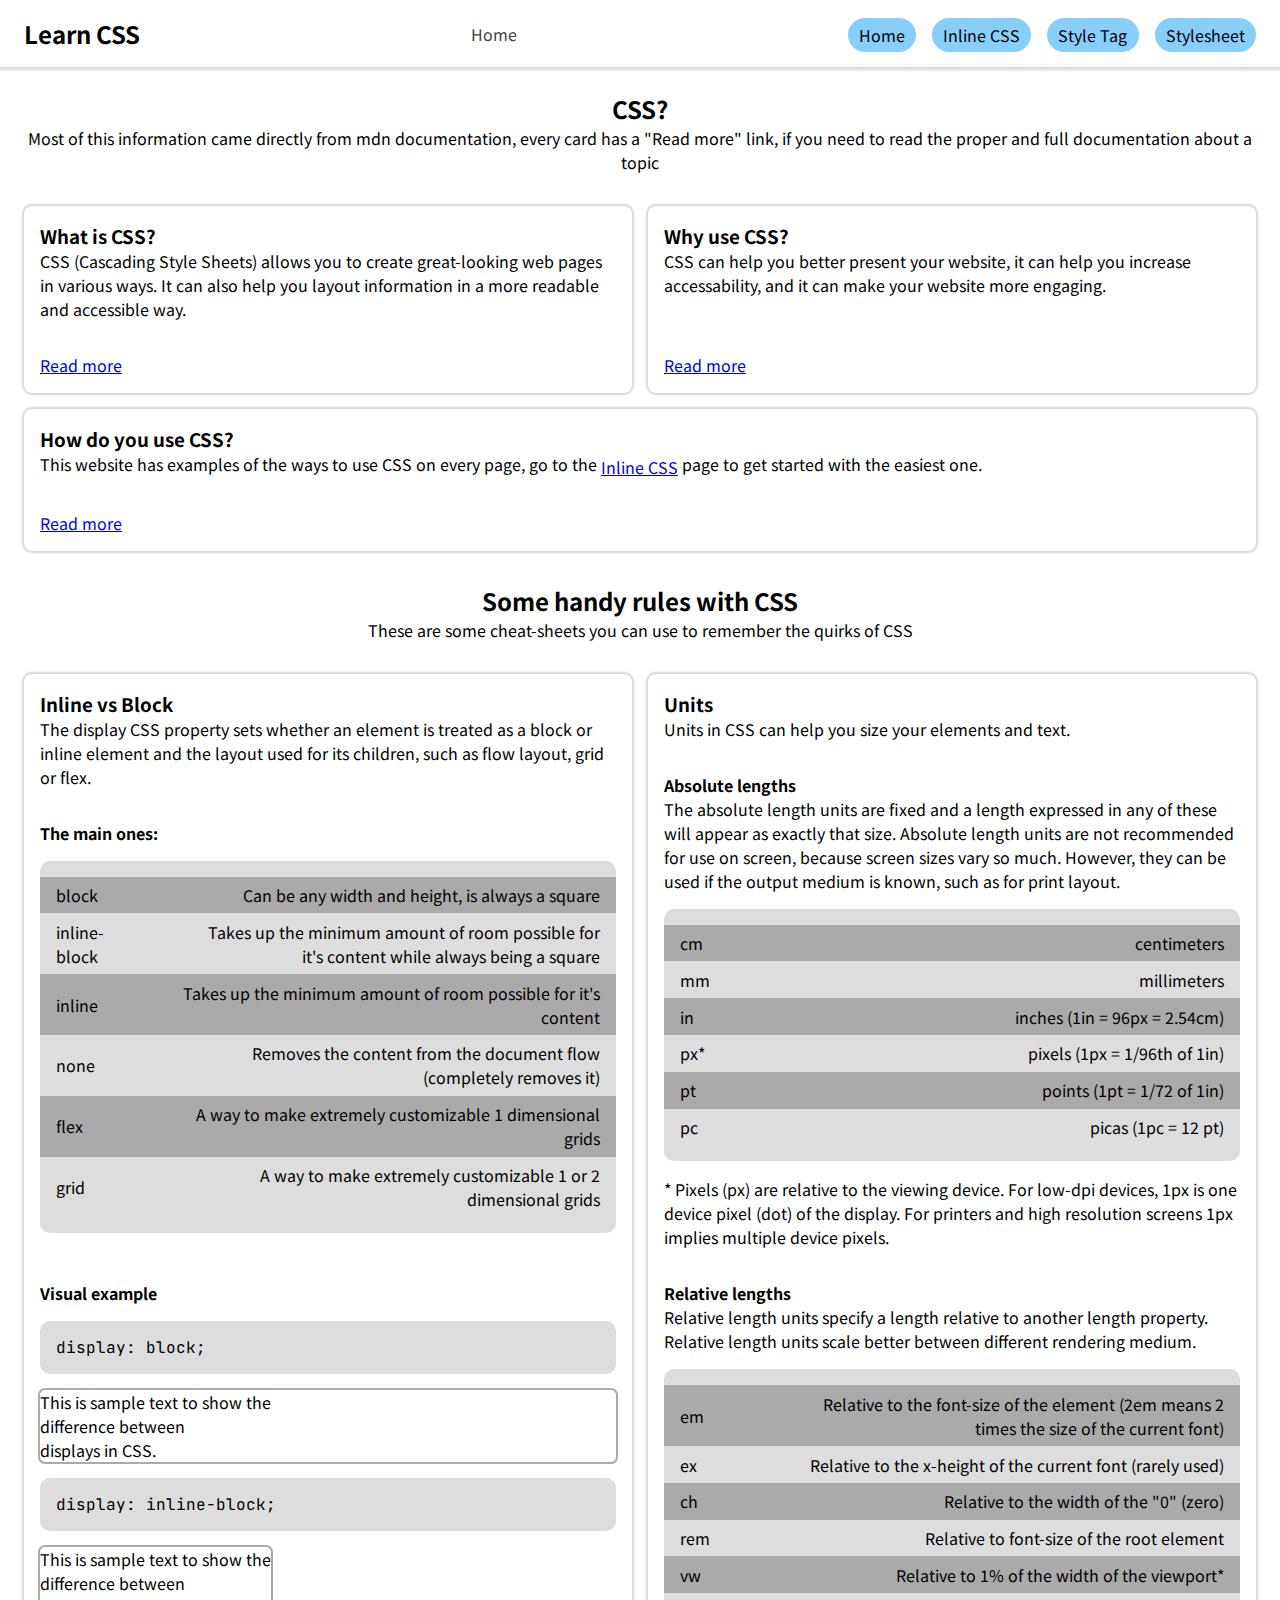
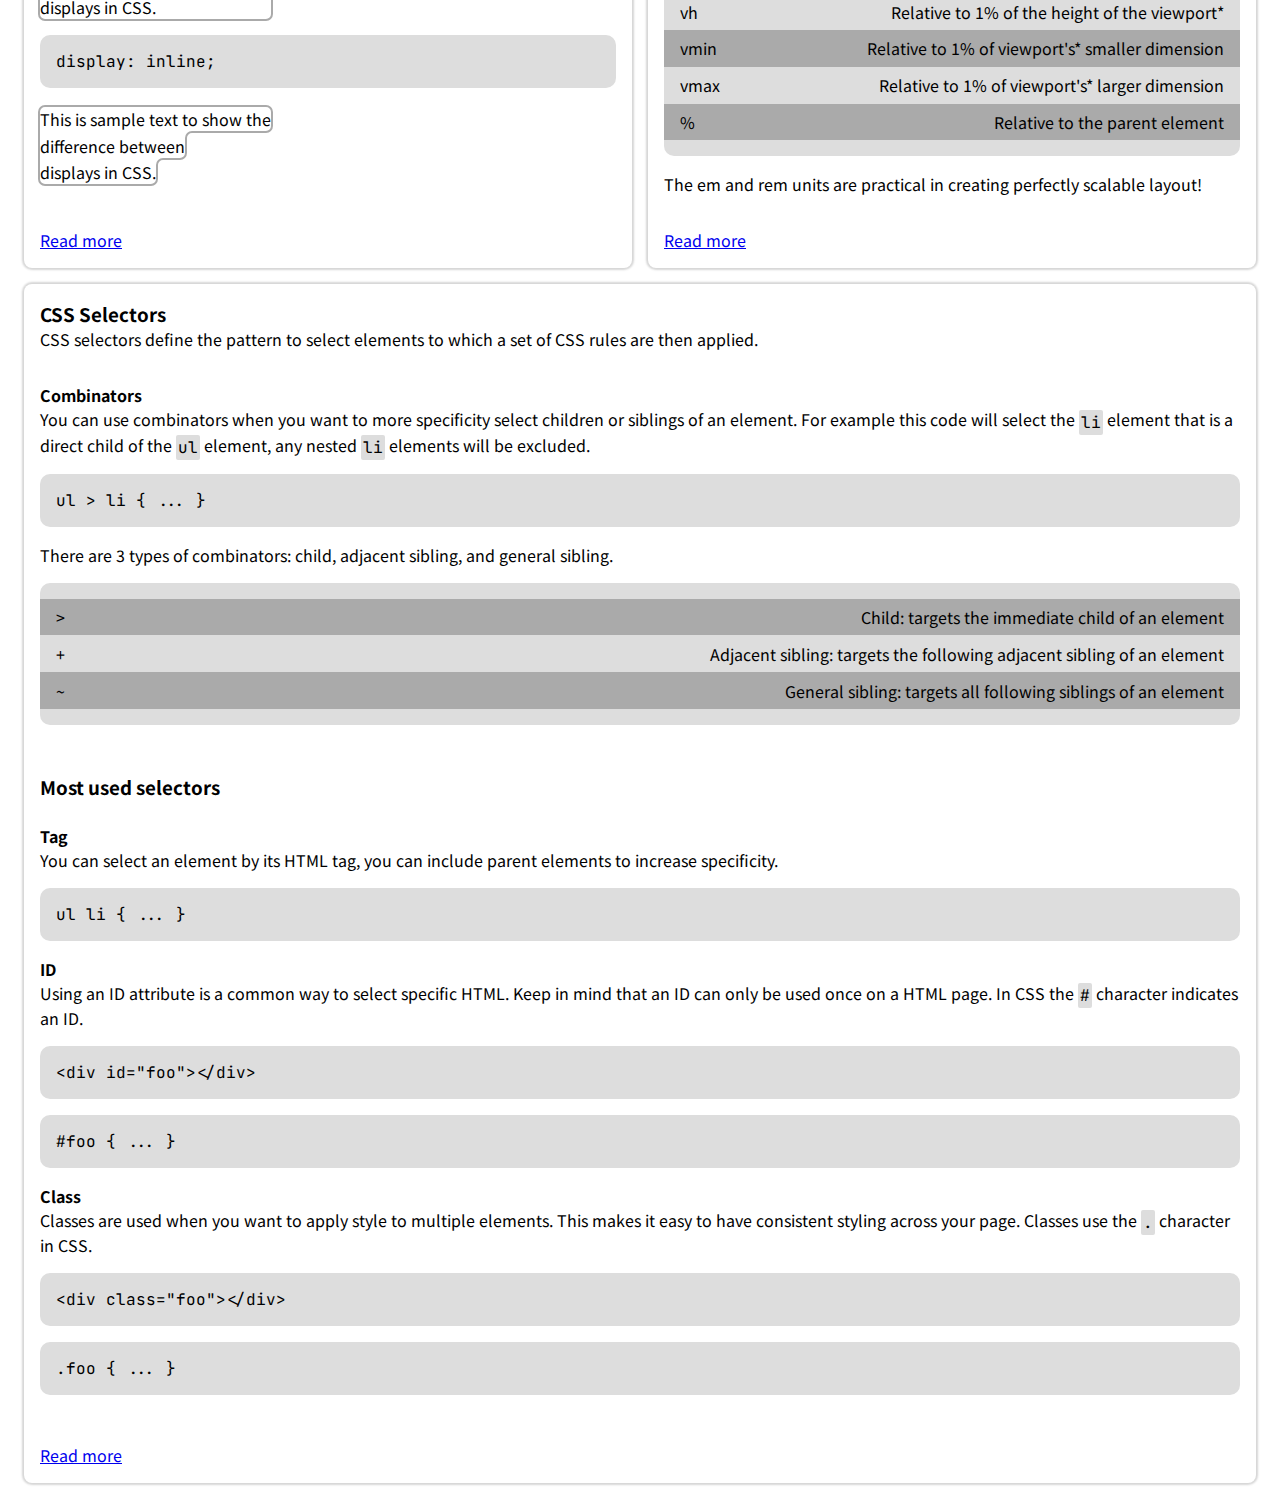
<file: index.html>
<!DOCTYPE html>
<html lang="en">
  <head>
    <meta charset="UTF-8" />
    <meta http-equiv="X-UA-Compatible" content="IE=edge" />
    <meta name="viewport" content="width=device-width, initial-scale=1.0" />
    <link rel="stylesheet" href="global.css" />
    <link rel="stylesheet" href="index.css" />
    <title>Learn CSS</title>
  </head>
  <body>
    <div class="wrapper">
      <header>
        <h2>Learn CSS</h2>
        <span>Home</span>
        <nav>
          <ul>
            <li>
              <a href="./">Home</a>
            </li>
            <li>
              <a href="./inline-css.html">Inline CSS</a>
            </li>
            <li>
              <a href="./style-tags.html">Style Tag</a>
            </li>
            <li>
              <a href="./stylesheet.html">Stylesheet</a>
            </li>
          </ul>
        </nav>
      </header>
      <main>
        <div class="section-title" style="margin-top: 0">
          <h2>CSS?</h2>
          <p>
            Most of this information came directly from mdn documentation, every card has a "Read
            more" link, if you need to read the proper and full documentation about a topic
          </p>
        </div>
        <div class="card-container">
          <section class="card">
            <div>
              <h3>What is CSS?</h3>
              <p>
                CSS (Cascading Style Sheets) allows you to create great-looking web pages in various
                ways. It can also help you layout information in a more readable and accessible way.
              </p>
            </div>
            <a
              target="_blank"
              href="https://developer.mozilla.org/en-US/docs/Learn/CSS/First_steps/What_is_CSS"
              >Read more</a
            >
          </section>
          <section>
            <div>
              <h3>Why use CSS?</h3>
              <p>
                CSS can help you better present your website, it can help you increase
                accessability, and it can make your website more engaging.
              </p>
            </div>
            <a
              target="_blank"
              href="https://developer.mozilla.org/en-US/docs/Learn/CSS/First_steps/What_is_CSS"
              >Read more</a
            >
          </section>
          <section>
            <div>
              <h3>How do you use CSS?</h3>
              <p>
                This website has examples of the ways to use CSS on every page, go to the
                <a href="./inline-css.html">Inline CSS</a> page to get started with the easiest one.
              </p>
            </div>
            <a
              target="_blank"
              href="https://developer.mozilla.org/en-US/docs/Learn/CSS/First_steps/What_is_CSS"
              >Read more</a
            >
          </section>
        </div>
        <div class="section-title">
          <h2>Some handy rules with CSS</h2>
          <p>These are some cheat-sheets you can use to remember the quirks of CSS</p>
        </div>
        <div class="card-container">
          <section>
            <div>
              <h3>Inline vs Block</h3>
              <p>
                The display CSS property sets whether an element is treated as a block or inline
                element and the layout used for its children, such as flow layout, grid or flex.
              </p>
            </div>

            <div>
              <h4>The main ones:</h4>
              <ul>
                <li>
                  <span>block</span> <span>Can be any width and height, is always a square</span>
                </li>
                <li>
                  <span>inline-block</span>
                  <span
                    >Takes up the minimum amount of room possible for it's content while always
                    being a square</span
                  >
                </li>
                <li>
                  <span>inline</span>
                  <span>Takes up the minimum amount of room possible for it's content</span>
                </li>
                <li>
                  <span>none</span>
                  <span>Removes the content from the document flow (completely removes it)</span>
                </li>
                <li>
                  <span>flex</span>
                  <span>A way to make extremely customizable 1 dimensional grids</span>
                </li>
                <li>
                  <span>grid</span>
                  <span>A way to make extremely customizable 1 or 2 dimensional grids</span>
                </li>
              </ul>
            </div>

            <div>
              <h4>Visual example</h4>

              <p class="code-block">display: block;</p>
              <p style="display: block; outline: solid #aaa 2px; border-radius: 5px">
                This is sample text to show the <br />
                difference between <br />
                displays in CSS.
              </p>

              <p class="code-block">display: inline-block;</p>
              <p style="display: inline-block; outline: solid #aaa 2px; border-radius: 5px">
                This is sample text to show the <br />
                difference between <br />
                displays in CSS.
              </p>

              <p class="code-block">display: inline;</p>
              <p style="display: inline; outline: solid #aaa 2px; border-radius: 5px">
                This is sample text to show the <br />
                difference between <br />
                displays in CSS.
              </p>
            </div>

            <a target="_blank" href="https://developer.mozilla.org/en-US/docs/Web/CSS/display"
              >Read more</a
            >
          </section>
          <section>
            <div>
              <h3>Units</h3>
              <p>Units in CSS can help you size your elements and text.</p>
            </div>

            <div>
              <h4>Absolute lengths</h4>
              <p>
                The absolute length units are fixed and a length expressed in any of these will
                appear as exactly that size. Absolute length units are not recommended for use on
                screen, because screen sizes vary so much. However, they can be used if the output
                medium is known, such as for print layout.
              </p>
              <ul>
                <li><span>cm</span> <span>centimeters</span></li>
                <li><span>mm</span> <span>millimeters</span></li>
                <li><span>in</span> <span>inches (1in = 96px = 2.54cm)</span></li>
                <li><span>px*</span> <span>pixels (1px = 1/96th of 1in)</span></li>
                <li><span>pt</span> <span>points (1pt = 1/72 of 1in)</span></li>
                <li><span>pc</span> <span>picas (1pc = 12 pt)</span></li>
              </ul>
              <p>
                * Pixels (px) are relative to the viewing device. For low-dpi devices, 1px is one
                device pixel (dot) of the display. For printers and high resolution screens 1px
                implies multiple device pixels.
              </p>
            </div>

            <div>
              <h4>Relative lengths</h4>
              <p>
                Relative length units specify a length relative to another length property. Relative
                length units scale better between different rendering medium.
              </p>
              <ul>
                <li>
                  <span>em</span>
                  <span>
                    Relative to the font-size of the element (2em means 2 times the size of the
                    current font)
                  </span>
                </li>
                <li>
                  <span>ex</span>
                  <span> Relative to the x-height of the current font (rarely used)</span>
                </li>
                <li><span>ch</span> <span>Relative to the width of the "0" (zero)</span></li>
                <li><span>rem</span> <span>Relative to font-size of the root element</span></li>
                <li><span>vw</span> <span>Relative to 1% of the width of the viewport*</span></li>
                <li><span>vh</span> <span>Relative to 1% of the height of the viewport*</span></li>
                <li>
                  <span>vmin</span> <span>Relative to 1% of viewport's* smaller dimension</span>
                </li>
                <li>
                  <span>vmax</span> <span>Relative to 1% of viewport's* larger dimension</span>
                </li>
                <li><span>%</span> <span>Relative to the parent element</span></li>
              </ul>
              <p>The em and rem units are practical in creating perfectly scalable layout!</p>
            </div>

            <a
              target="_blank"
              href="https://developer.mozilla.org/en-US/docs/Learn/CSS/Building_blocks/Values_and_units"
              >Read more</a
            >
          </section>
          <section>
            <div>
              <h3>CSS Selectors</h3>
              <p>
                CSS selectors define the pattern to select elements to which a set of CSS rules are
                then applied.
              </p>
            </div>

            <div>
              <h4>Combinators</h4>
              <p>
                You can use combinators when you want to more specificity select children or
                siblings of an element. For example this code will select the
                <span class="code-snip">li</span> element that is a direct child of the
                <span class="code-snip">ul</span> element, any nested
                <span class="code-snip">li</span> elements will be excluded.
              </p>
              <p class="code-block">ul > li { ... }</p>
              <p>There are 3 types of combinators: child, adjacent sibling, and general sibling.</p>
              <ul>
                <li>
                  <span> > </span> <span>Child: targets the immediate child of an element</span>
                </li>
                <li>
                  <span> + </span>
                  <span
                    >Adjacent sibling: targets the following adjacent sibling of an element</span
                  >
                </li>
                <li>
                  <span> ~ </span>
                  <span>General sibling: targets all following siblings of an element</span>
                </li>
              </ul>
            </div>

            <div>
              <h3>Most used selectors</h3>

              <br />

              <h4>Tag</h4>
              <p>
                You can select an element by its HTML tag, you can include parent elements to
                increase specificity.
              </p>
              <p class="code-block">ul li { ... }</p>

              <h4>ID</h4>
              <p>
                Using an ID attribute is a common way to select specific HTML. Keep in mind that an
                ID can only be used once on a HTML page. In CSS the
                <span class="code-snip">#</span> character indicates an ID.
              </p>

              <p class="code-block">&lt;div id=&quot;foo&quot;&gt;&lt;/div&gt;</p>
              <p class="code-block">#foo { ... }</p>

              <h4>Class</h4>
              <p>
                Classes are used when you want to apply style to multiple elements. This makes it
                easy to have consistent styling across your page. Classes use the
                <span class="code-snip">.</span> character in CSS.
              </p>

              <p class="code-block">&lt;div class=&quot;foo&quot;&gt;&lt;/div&gt;</p>
              <p class="code-block">.foo { ... }</p>
            </div>

            <a target="_blank" href="https://developer.mozilla.org/en-US/docs/Web/CSS/CSS_Selectors"
              >Read more</a
            >
          </section>
        </div>
      </main>
    </div>
  </body>
</html>
</file>
<file: global.css>
@import url('https://fonts.googleapis.com/css2?family=Noto+Sans+KR:wght@500&display=swap');

*,
*::before,
*::after {
  box-sizing: border-box;
  margin: 0;
  padding: 0;
  vertical-align: middle;

  font-family: 'Noto Sans KR', sans-serif;
}

.wrapper {
  width: 100%;
  height: 100vh;
}

header {
  display: flex;
  justify-content: space-between;
  align-items: center;
  padding: 1rem 1.5rem;
  width: 100%;
  gap: 2.5rem;

  box-shadow: #33333333 0 0 3px 3px;
}

header span {
  color: #444;
  hyphens: manual;
  word-wrap: break-word;
}

header ul {
  list-style: none;

  display: flex;
  flex-wrap: wrap;
  justify-content: end;
  gap: 1rem;
}

header a {
  text-decoration: none;
  color: black;
  padding: 0.3rem 0.7rem;
  background-color: lightskyblue;
  border-radius: 100vh;
}

main {
  padding: 1.5rem;
}
</file>
<file: index.css>
@import url('https://fonts.googleapis.com/css2?family=JetBrains+Mono&display=swap');

ul {
  list-style: none;
}

.card-container {
  display: flex;
  gap: 1rem;
  flex-wrap: wrap;

  position: relative;
}

.card-container > * {
  border-radius: 0.5rem;
  box-shadow: 0 0 2px 2px #33333333;

  padding: 1rem;

  flex-basis: 30rem;
  flex-grow: 1;

  display: flex;
  flex-direction: column;
  gap: 2rem;
}

.card-container > * > *:last-child {
  margin-top: auto;
}

.card-container ul,
.code-block {
  background-color: #ddd;
  border-radius: 10px;
  padding: 1rem;
  margin-block: 1rem;
}

.code-block,
.code-snip {
  font-family: 'JetBrains Mono', monospace;
}

.code-snip {
  background-color: #ddd;
  border-radius: 2px;
  padding: 2px;
}

.card-container li {
  display: flex;
  justify-content: space-between;
  align-items: center;
  gap: 5rem;
  padding-block: 0.4rem;
}

.card-container li *:last-child {
  text-align: end;
}

.card-container li:nth-child(odd) {
  background-color: #aaa;
  margin-inline: -1rem;
  padding-inline: 1rem;
}

.section-title {
  display: flex;
  flex-direction: column;
  align-items: center;
  text-align: center;

  margin-block: 2rem;
}
</file>
